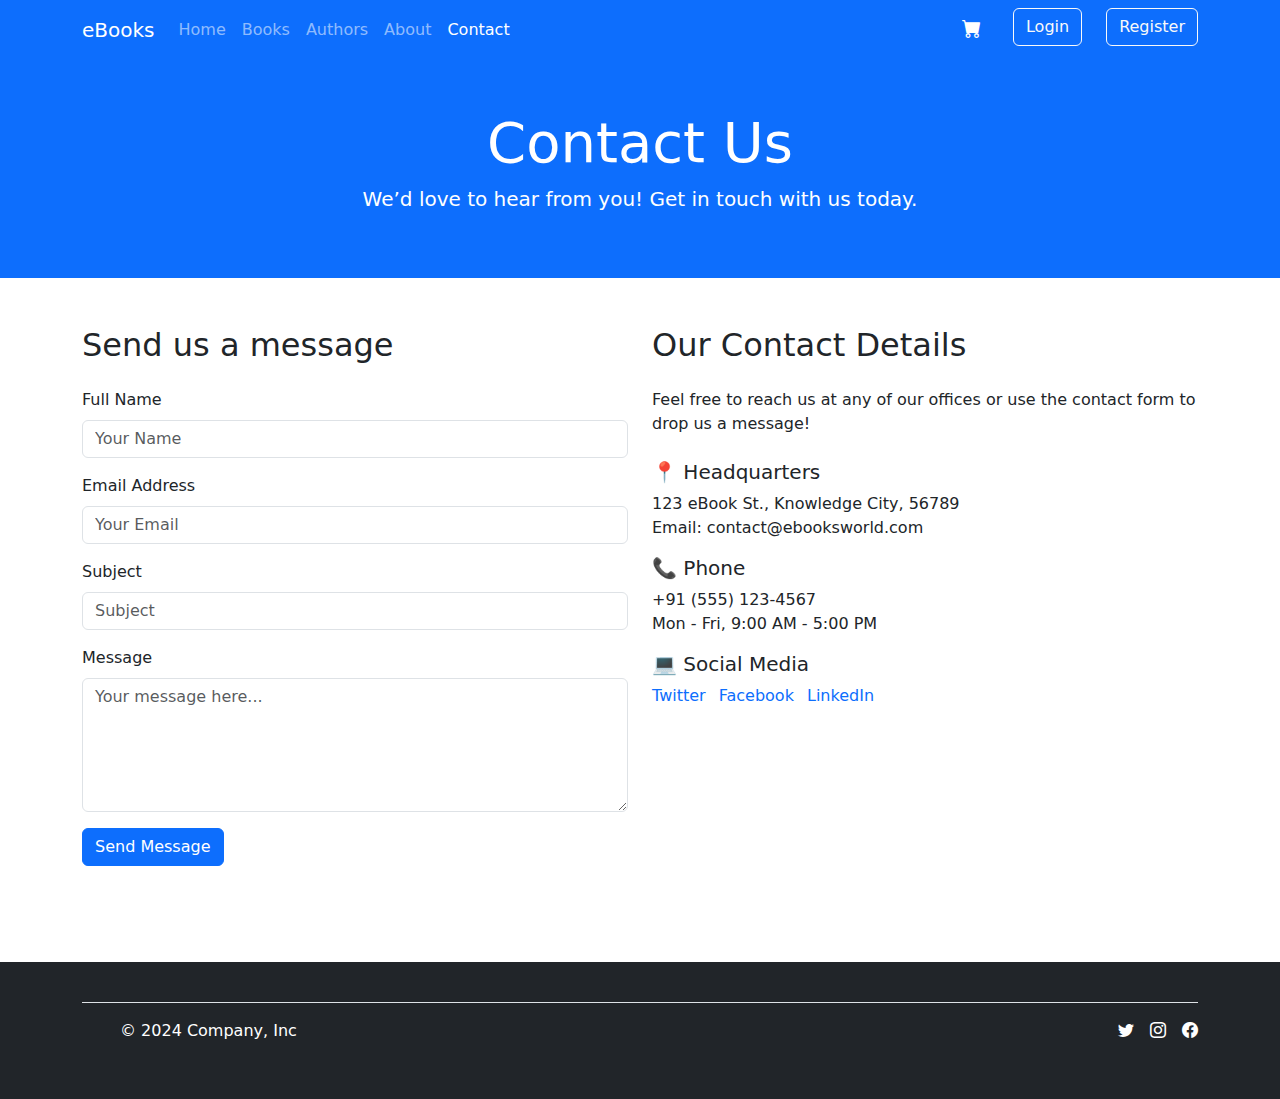
<file: contact.html>
<!DOCTYPE html>
<html lang="en">

<head>
    <meta charset="UTF-8">
    <meta name="viewport" content="width=device-width, initial-scale=1.0">
    <title>Contact</title>
    <link href="https://cdn.jsdelivr.net/npm/bootstrap@5.3.3/dist/css/bootstrap.min.css" rel="stylesheet"
        integrity="sha384-QWTKZyjpPEjISv5WaRU9OFeRpok6YctnYmDr5pNlyT2bRjXh0JMhjY6hW+ALEwIH" crossorigin="anonymous">
    <link rel="stylesheet" href="https://cdn.jsdelivr.net/npm/bootstrap-icons@1.11.3/font/bootstrap-icons.min.css">
    <link rel="stylesheet" href="assets/css/app.css">
</head>

<body>
    <header class="bg-primary">
        <nav class="navbar navbar-expand-lg bg-primary container" data-bs-theme="dark">
            <div class="container-fluid">
                <a class="navbar-brand" href="index.html">eBooks</a>
                <button class="navbar-toggler" type="button" data-bs-toggle="collapse"
                    data-bs-target="#navbarTogglerDemo02" aria-controls="navbarTogglerDemo02" aria-expanded="false"
                    aria-label="Toggle navigation">
                    <span class="navbar-toggler-icon"></span>
                </button>
                <div class="collapse navbar-collapse" id="navbarTogglerDemo02">
                    <ul class="navbar-nav me-auto mb-2 mb-lg-0">
                        <li class="nav-item">
                            <a class="nav-link" href="index.html">Home</a>
                        </li>
                        <li class="nav-item">
                            <a class="nav-link" href="books/index.html">Books</a>
                        </li>
                        <li class="nav-item">
                            <a class="nav-link" href="authors/index.html">Authors</a>
                        </li>
                        <li class="nav-item">
                            <a class="nav-link" href="about.html">About</a>
                        </li>
                        <li class="nav-item">
                            <a class="nav-link active" aria-current="page" href="contact.html">Contact</a>
                        </li>
                    </ul>
                    <ul class="d-flex navbar-nav ms-auto">
                        <li class="nav-item">
                            <a class="nav-link" href="cart.html"><i class="bi bi-cart-fill" style="font-size: 1.2rem; color: white;"></i></a>
                        </li>
                        <li class="nav-item">
                            <a class="btn btn-outline-light mx-4" href="login.html">Login</a>
                        </li>
                        <li class="nav-item">
                            <a class="btn btn-outline-light" href="register.html">Register</a>
                        </li>
                    </ul>
                </div>
            </div>
        </nav>
    </header>

    <!-- Header Section -->
<header class="bg-primary text-white text-center py-5">
    <div class="container">
      <h1 class="display-4">Contact Us</h1>
      <p class="lead">We’d love to hear from you! Get in touch with us today.</p>
    </div>
  </header>
  
  <!-- Contact Form and Address Section -->
  <section class="py-5">
    <div class="container">
      <div class="row">
        <!-- Contact Form -->
        <div class="col-lg-6 mb-5">
          <h2 class="mb-4">Send us a message</h2>
          <form>
            <div class="mb-3">
              <label for="name" class="form-label">Full Name</label>
              <input type="text" class="form-control" id="name" placeholder="Your Name" required>
            </div>
            <div class="mb-3">
              <label for="email" class="form-label">Email Address</label>
              <input type="email" class="form-control" id="email" placeholder="Your Email" required>
            </div>
            <div class="mb-3">
              <label for="subject" class="form-label">Subject</label>
              <input type="text" class="form-control" id="subject" placeholder="Subject">
            </div>
            <div class="mb-3">
              <label for="message" class="form-label">Message</label>
              <textarea class="form-control" id="message" rows="5" placeholder="Your message here..." required></textarea>
            </div>
            <button type="submit" class="btn btn-primary">Send Message</button>
          </form>
        </div>
  
        <!-- Contact Address -->
        <div class="col-lg-6">
          <h2 class="mb-4">Our Contact Details</h2>
          <p class="mb-4">Feel free to reach us at any of our offices or use the contact form to drop us a message!</p>
          <ul class="list-unstyled">
            <li class="mb-3">
              <h5>📍 Headquarters</h5>
              <p class="mb-0">123 eBook St., Knowledge City, 56789</p>
              <p>Email: contact@ebooksworld.com</p>
            </li>
            <li class="mb-3">
              <h5>📞 Phone</h5>
              <p class="mb-0">+91 (555) 123-4567</p>
              <p>Mon - Fri, 9:00 AM - 5:00 PM</p>
            </li>
            <li class="mb-3">
              <h5>💻 Social Media</h5>
              <p>
                <a href="#" class="text-decoration-none me-2">Twitter</a>
                <a href="#" class="text-decoration-none me-2">Facebook</a>
                <a href="#" class="text-decoration-none">LinkedIn</a>
              </p>
            </li>
          </ul>
        </div>
      </div>
    </div>
  </section>


    <div class="bg-dark py-3">
        <div class="container">
            <footer class="d-flex flex-wrap justify-content-between align-items-center py-3 my-4 border-top">
                <div class="col-md-4 d-flex align-items-center">
                    <a href="/" class="mb-3 me-2 mb-md-0 text-white text-decoration-none lh-1">
                        <svg class="bi" width="30" height="24">
                            <use xlink:href="#bootstrap"></use>
                        </svg>
                    </a>
                    <span class="mb-3 mb-md-0 text-white">© 2024 Company, Inc</span>
                </div>

                <ul class="nav col-md-4 justify-content-end list-unstyled d-flex">
                    <li class="ms-3"><a class="text-white" href="#"><i class="bi bi-twitter"></i></a></li>
                    <li class="ms-3"><a class="text-white" href="#"><i class="bi bi-instagram"></i></a></li>
                    <li class="ms-3"><a class="text-white" href="#"><i class="bi bi-facebook"></i></a></li>
                </ul>
            </footer>
        </div>
    </div>
    
</body>

</html>
</file>
<file: assets/css/app.css>
.testimonial-slider {
    background-color: #f8f9fa;
    padding: 60px 0;
}
.testimonial-item {
    text-align: center;
    padding: 20px;
}
.testimonial-text {
    font-style: italic;
    font-size: 1.1rem;
    margin-bottom: 20px;
}
.testimonial-user {
    font-weight: bold;
}
.testimonial-place {
    color: #6c757d;
}
.carousel-indicators {
    bottom: -50px;
}
.carousel-indicators button {
    width: 12px;
    height: 12px;
    border-radius: 50%;
    background-color: #ccc;
}
.carousel-indicators .active {
    background-color: #007bff;
}
</file>
